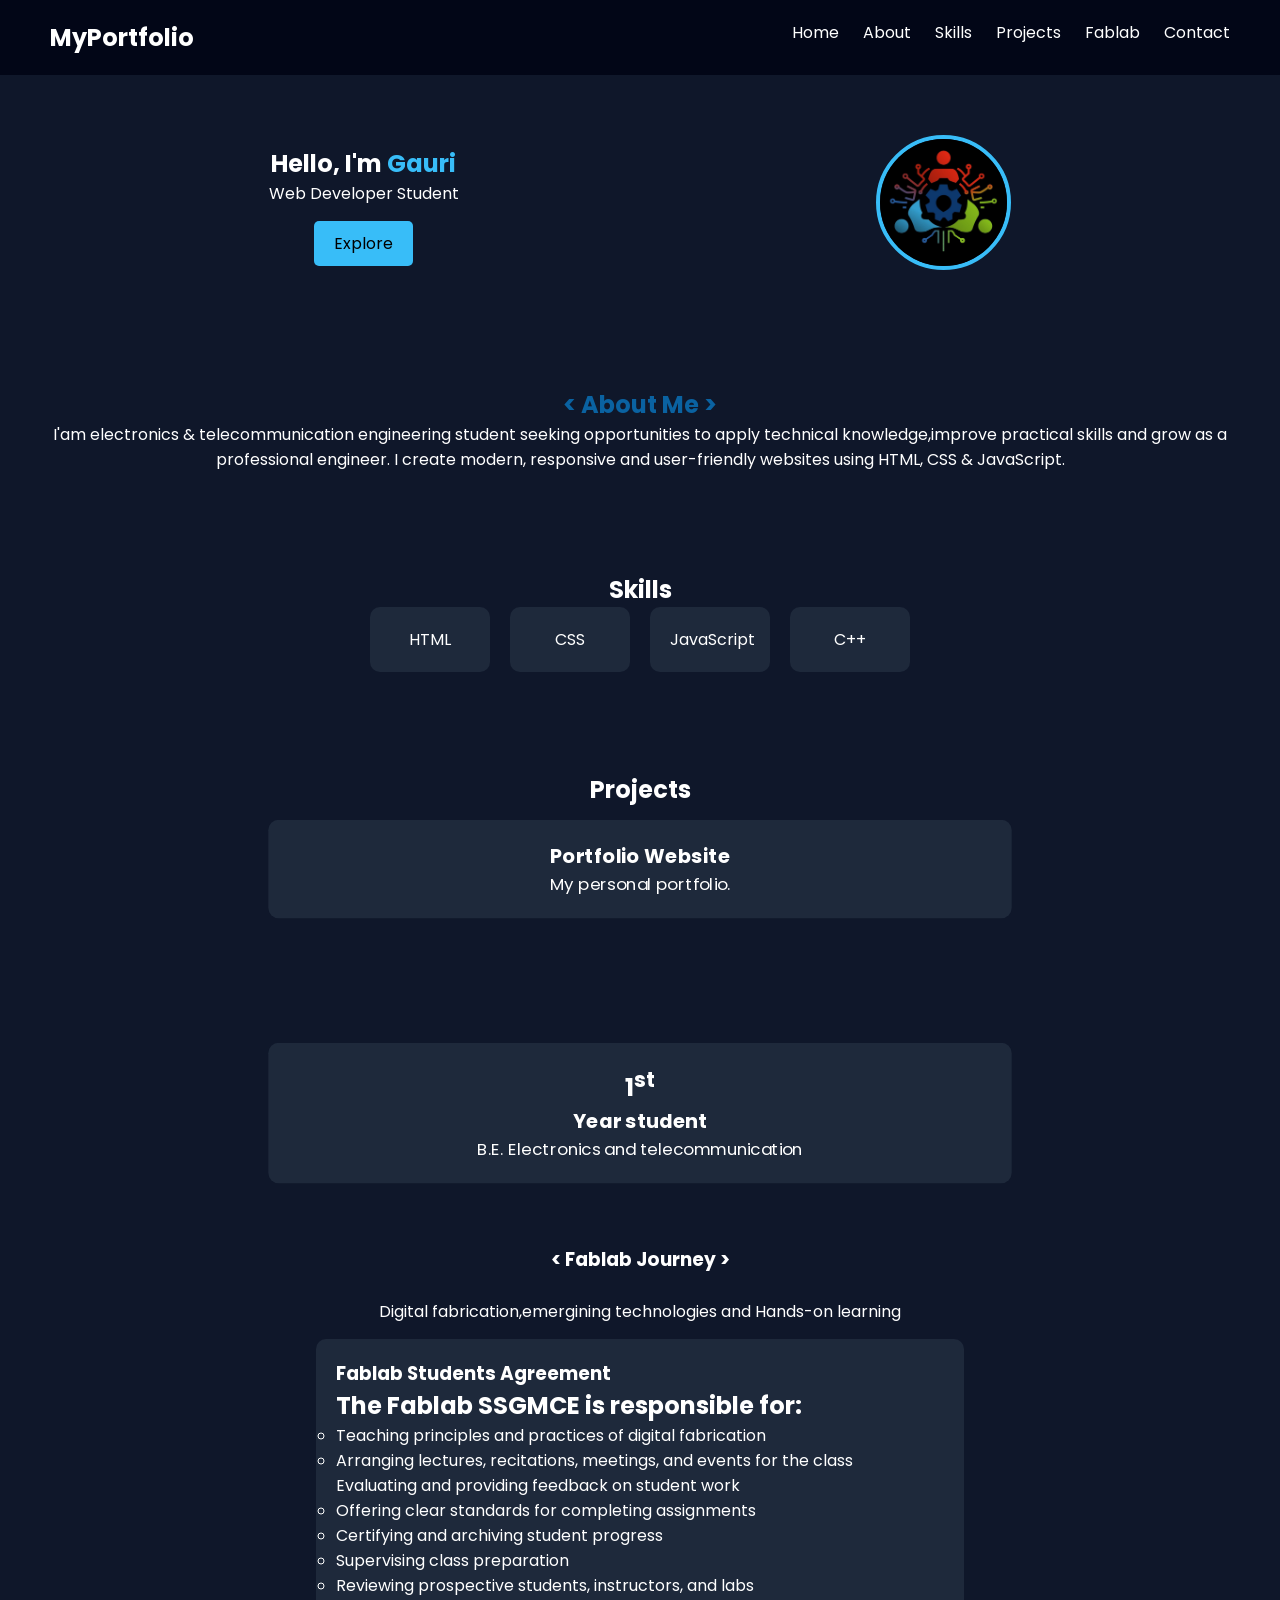
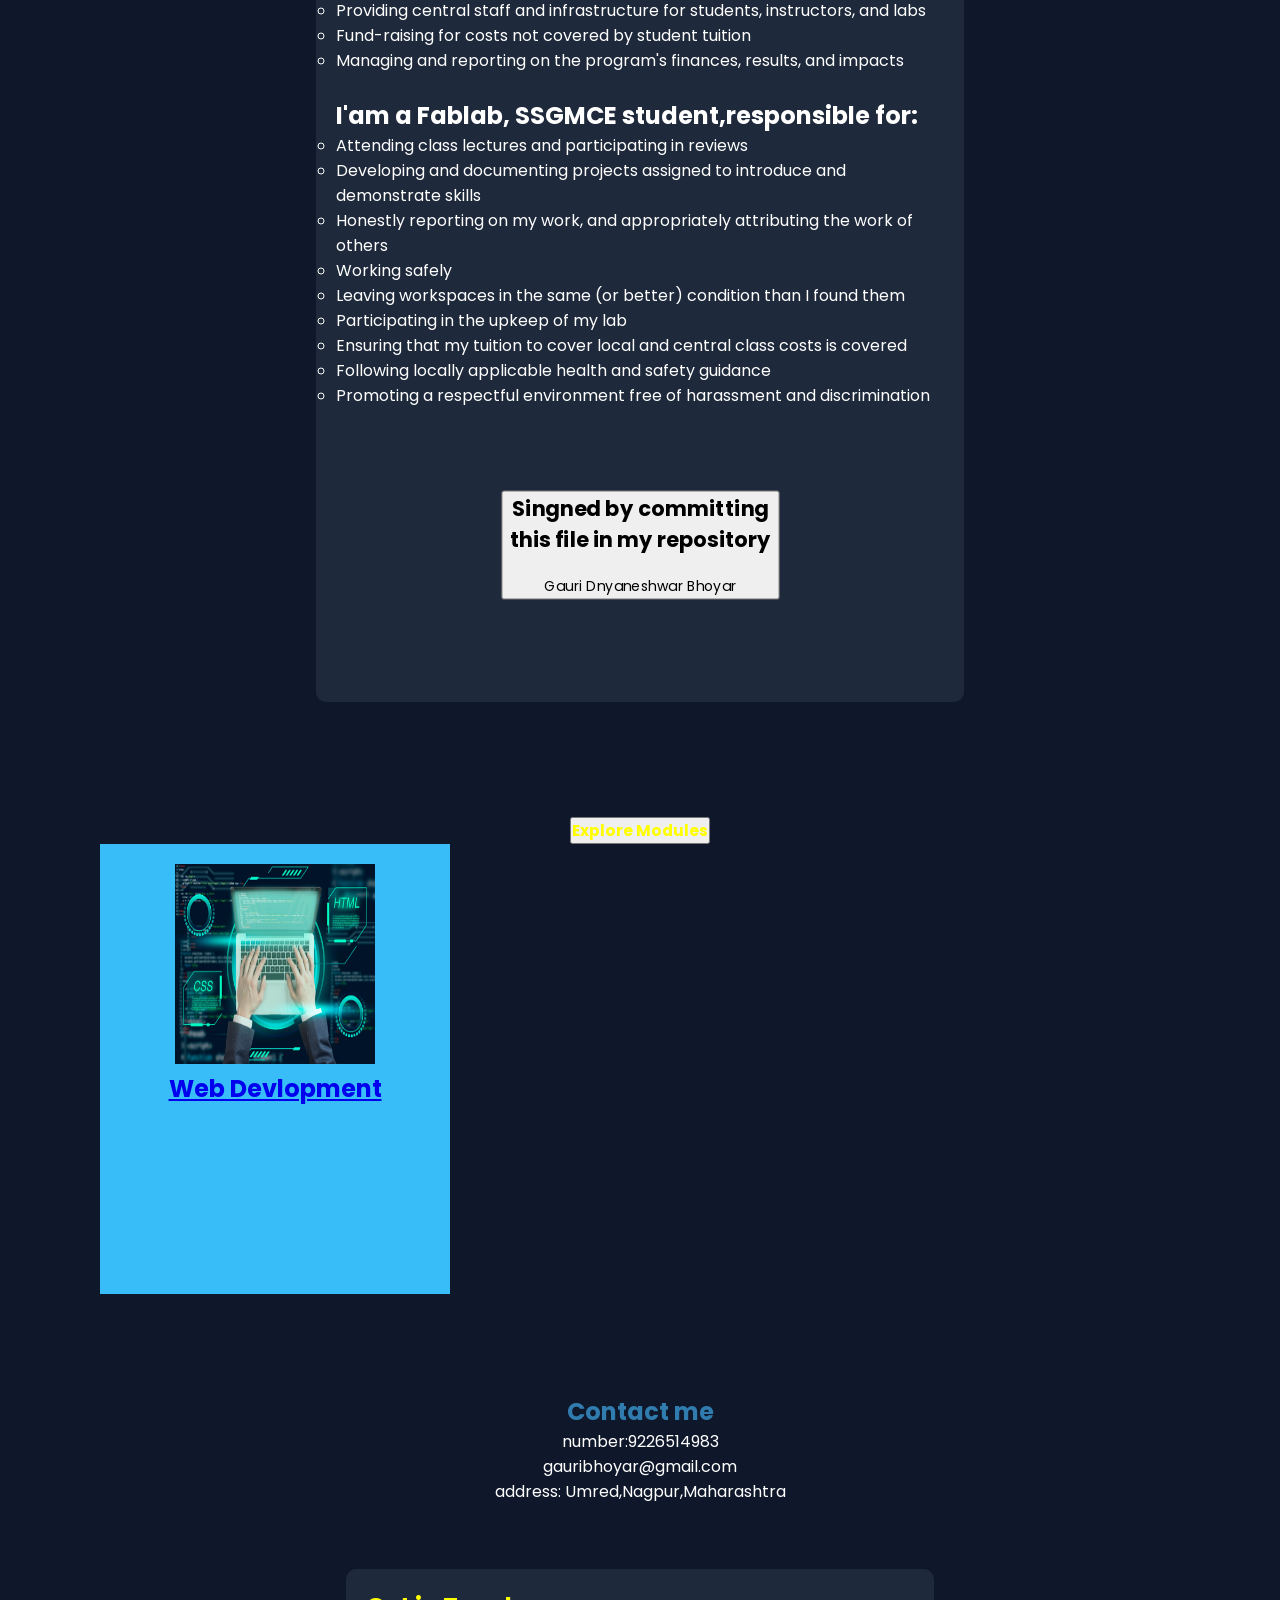
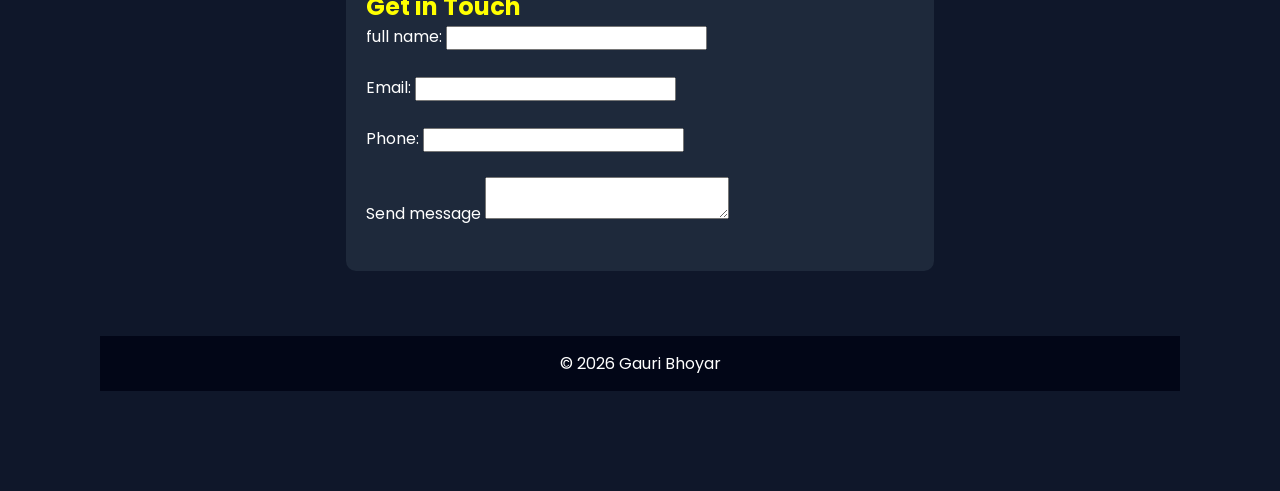
<file: index.html>
<!DOCTYPE html>
<html lang="en">
<head>
<meta charset="UTF-8">
<meta name="viewport" content="width=device-width, initial-scale=1.0">
<title>My Portfolio</title>

<link rel="stylesheet" href="style.css">

<!-- Google Font -->
<link href="https://fonts.googleapis.com/css2?family=Poppins:wght@300;500;700&display=swap" rel="stylesheet">
</head>

<body>

<!-- Navbar -->
<nav>
    <h2 class="logo">MyPortfolio</h2>
    <div>
        <a href="#home">Home</a>
        <a href="#about">About</a>
        <a href="#skills">Skills</a>
        <a href="#projects">Projects</a>
        <a href="#Fablab">Fablab</a>
        <a href="#contact">Contact</a>
    </div>
</nav>

<!-- Hero Section -->
<section id="home" class="hero">
    <div class="hero-text">
        <h1>Hello, I'm <span>Gauri</span></h1>
        <p>Web Developer Student</p>
        <a href="#projects" class="btn">Explore</a>
    </div>

    <div class="hero-img">
        <img src="./logo.jpeg" height="50" width="40">
    </div>
</section>

<!-- About -->
<section id="about">
    <h1 style="color: rgb(10, 98, 161);"><  About Me  ></h1>
    <p>I'am electronics & telecommunication engineering student seeking opportunities to apply technical knowledge,improve practical 
            skills and grow as a professional engineer. 
            I create modern, responsive and user-friendly websites using HTML, CSS & JavaScript.
        
        </p>
</section>

<!-- Skills -->
<section id="skills">
    <h2>Skills</h2>
    <div class="box-container">
        <div class="box">HTML</div>
        <div class="box">CSS</div>
        <div class="box">JavaScript</div>
        <div class="box">C++</div>
    </div>
</section>

<!-- Projects -->
<section id="projects">
    <h2>Projects</h2>

    <div class="project">
        <h3>Portfolio Website</h3>
        <p>My personal portfolio.</p>
    </div>

</section>
<section id="projects">
    <div class="project">
    <p><h1> 1<sup>st</sup></h1>
    <h3><b>Year student </b></h3>
    B.E. Electronics and telecommunication
    </p>
    </div>

    <section id="projects"><h1><  Fablab Journey  ></h1><br>
        Digital fabrication,emergining technologies and Hands-on learning
    <div class="project1"><p><h1>Fablab Students Agreement</h1></p>
    <h2>The Fablab SSGMCE is responsible for:</h2>
    <ul type="circle">
    <li>Teaching principles and practices of digital fabrication</li>
    <li>Arranging lectures, recitations, meetings, and events for the class</li>
    <l>Evaluating and providing feedback on student work</li>
    <li>Offering clear standards for completing assignments</li>
    <li>Certifying and archiving student progress</li>
    <li>Supervising class preparation</li>
    <li>Reviewing prospective students, instructors, and labs
    <li>Providing central staff and infrastructure for students, instructors, and labs</li>
    <li>Fund-raising for costs not covered by student tuition</li>
    <li>Managing and reporting on the program's finances, results, and impacts</li>   
    </ul><br>
    
    
    <h2>I'am a Fablab, SSGMCE student,responsible for: </h2>    
     <ul type="circle">
     <li>Attending class lectures and participating in reviews
<li>Developing and documenting projects assigned to introduce and demonstrate skills</li>
<li>Honestly reporting on my work, and appropriately attributing the work of others</li>
<li>Working safely</li>
<li>Leaving workspaces in the same (or better) condition than I found them</li>
<li>Participating in the upkeep of my lab</li>
<li>Ensuring that my tuition to cover local and central class costs is covered</li>
<li>Following locally applicable health and safety guidance</li>
<li>Promoting a respectful environment free of harassment and discrimination</li>
     </ul>
     <section id="projects">
      <div class="project"><button onclick="SrcollToWork()"><p><h2>Singned by committing this file in my repository</h2><p> <br>
        <p>Gauri Dnyaneshwar Bhoyar</p>  
      </button> </div></section></div>
</section>

<section id="module"><button><h1 style="color: yellow;">Explore Modules </h1></button>
<div class="modules"><a href="p.html" target="_blank"><img src="./web.jpeg" height="200" width="200"></img><br>
        <h2> Web Devlopment </h2>
       </a> </div>
        </section>
    
        
   <section>


  




<!-- Contact -->

    
    <h2 style="color: rgb(48, 124, 175);">Contact me</h2>
    <p>number:9226514983</p>
    <p>gauribhoyar@gmail.com</p>
    <p>address: Umred,Nagpur,Maharashtra</p>
    

<section id="project">
 <div class="project1"> <h2 style="color: yellow;">Get in Touch</h2><p> 
    <form action="#" method="post" enctype="multipart/form data">
        full name:
        <input type="text" name="fullname">
        <br><br>
        Email:
        <input type="email" name="Email">
        <br><br>
        Phone:
        <input type="tel" name="Phone" pattern="[0-9]{10}">
        <br><br>
        Send message
        <textarea type="Send message" row="2" cols="20"></textarea>
        <br><br>
        <inpute type="Submit" value="Submit">
    </p>
</form></div>
    </section>   

<footer>
    <p>© 2026 Gauri Bhoyar</p>
</footer>

</body>
</html>
</file>
<file: style.css>
*{
    margin:0;
    padding:0;
    box-sizing:border-box;
    font-family: 'Poppins', sans-serif;
html{
    scroll-behavior: smooth;
}

body{
    background:#0f172a;
    color:white;
}

/* Navbar */
nav{
    display:flex;
    justify-content:space-between;
    padding:20px 50px;
    background:#020617;
    position:sticky;
    top:0;
}

nav a{
    color:white;
    margin-left:20px;
    text-decoration:none;
}

nav a:hover{
    color:#38bdf8;
}
.modules:hover{
    color-interpolation-filters: linearRGB;
    transform: scale(1.05);
    display: grid;

}

/* Hero */
.hero{
    display:flex;
    justify-content:space-around;
    align-items:center;
    padding:60px;
    flex-wrap:wrap;
}

.hero-text h1 span{
    color:#38bdf8;
}

.btn{
    display:inline-block;
    margin-top:15px;
    padding:10px 20px;
    background:#38bdf8;
    color:black;
    border-radius:5px;
    text-decoration:none;
}

/* Circle Image */
.hero-img img{
    width:135px;
    height:135px;
    border-radius:50%;
    object-fit:cover;
    border:4px solid #38bdf8;
}

/* Sections */
section{
    padding:50px;
    text-align:center;
}

/* Skills */
.box-container{
    display:flex;
    justify-content:center;
    gap:20px;
    flex-wrap:wrap;
}

.box{
    background:#1e293b;
    padding:20px;
    width:120px;
    border-radius:10px;
    transition:0.3s;
}
.project{
    display: grid;
    transform: scale(1.05);
    
}
.left{
    width: 50;
    padding: 20px;
    background: #0f172a;
}
.right{
    width: 50;
    padding: 20px;
    background: #0f172a;
}
.box:hover{
    background:#38bdf8;
    color:black;
}


/* Projects */
.project{
    background:#1e293b;
    margin:15px auto;
    padding:20px;
    width:60%;
    border-radius:10px;
}
.project:hover{
    background: #38bdf8;
    display:grid;
    transform:scale(1.05) ;
}
.project1{
    background-color: #1e293b;
    margin: 15px auto;
    padding: 20px;
    width: 60%;
    border-radius: 10px;
    text-align: left;
    background-color: #1e293b;
}
.project1:hover{
    background: #38bdf8;
    display:grid;
    transform: scale(1.05);
}
.modules{
    background-color: #38bdf8;
    height: 450px;
    width: 350px;
    padding: 20px;
    gap: 20px;
    display: block;
    justify-content:baseline;
    align-items:center;
    
    
}
.box img{
    width:80px;
    height: 80px;
    object-fit:cover;
}
.module{
    display: grid;
    grid-template-columns: repeat(4,3fr);
    gap: 30px;
}

/* Footer */
footer{
    background:#020617;
    padding:15px;
    text-align:center;
}

}
</file>
